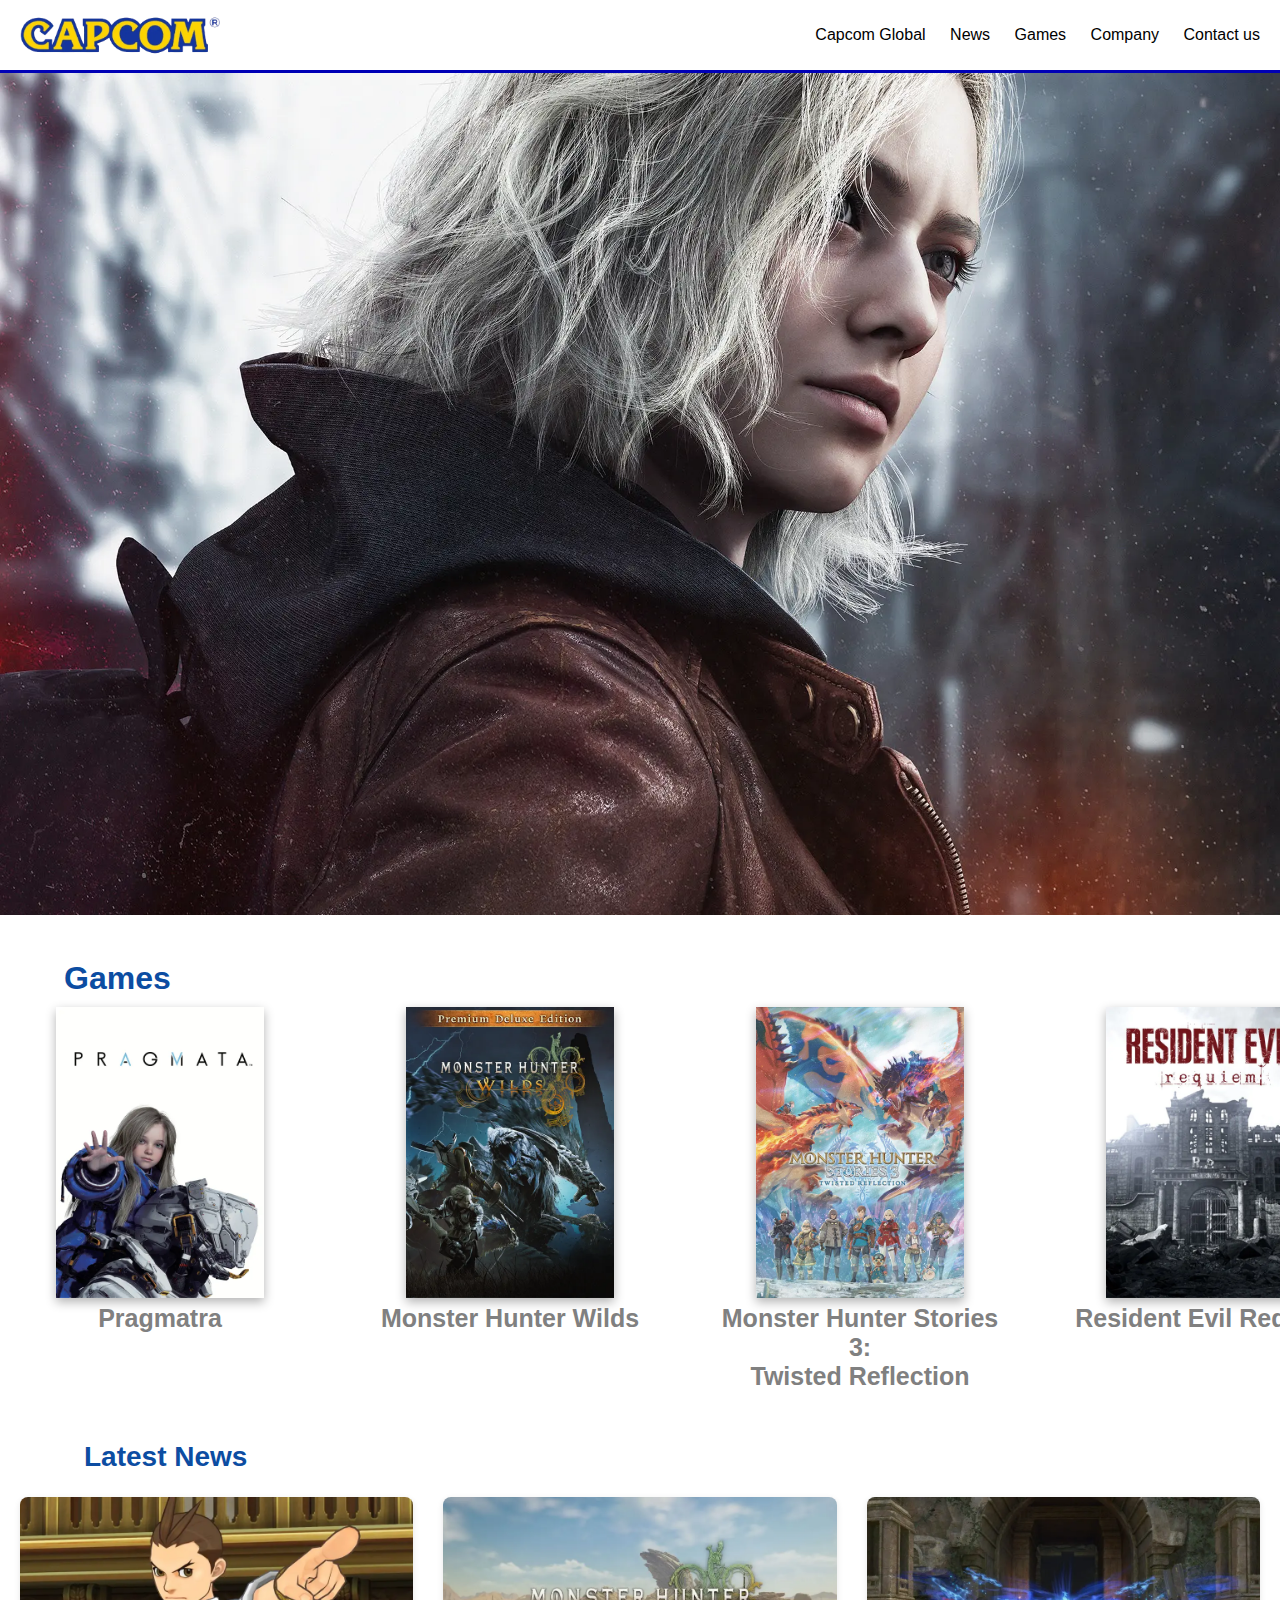
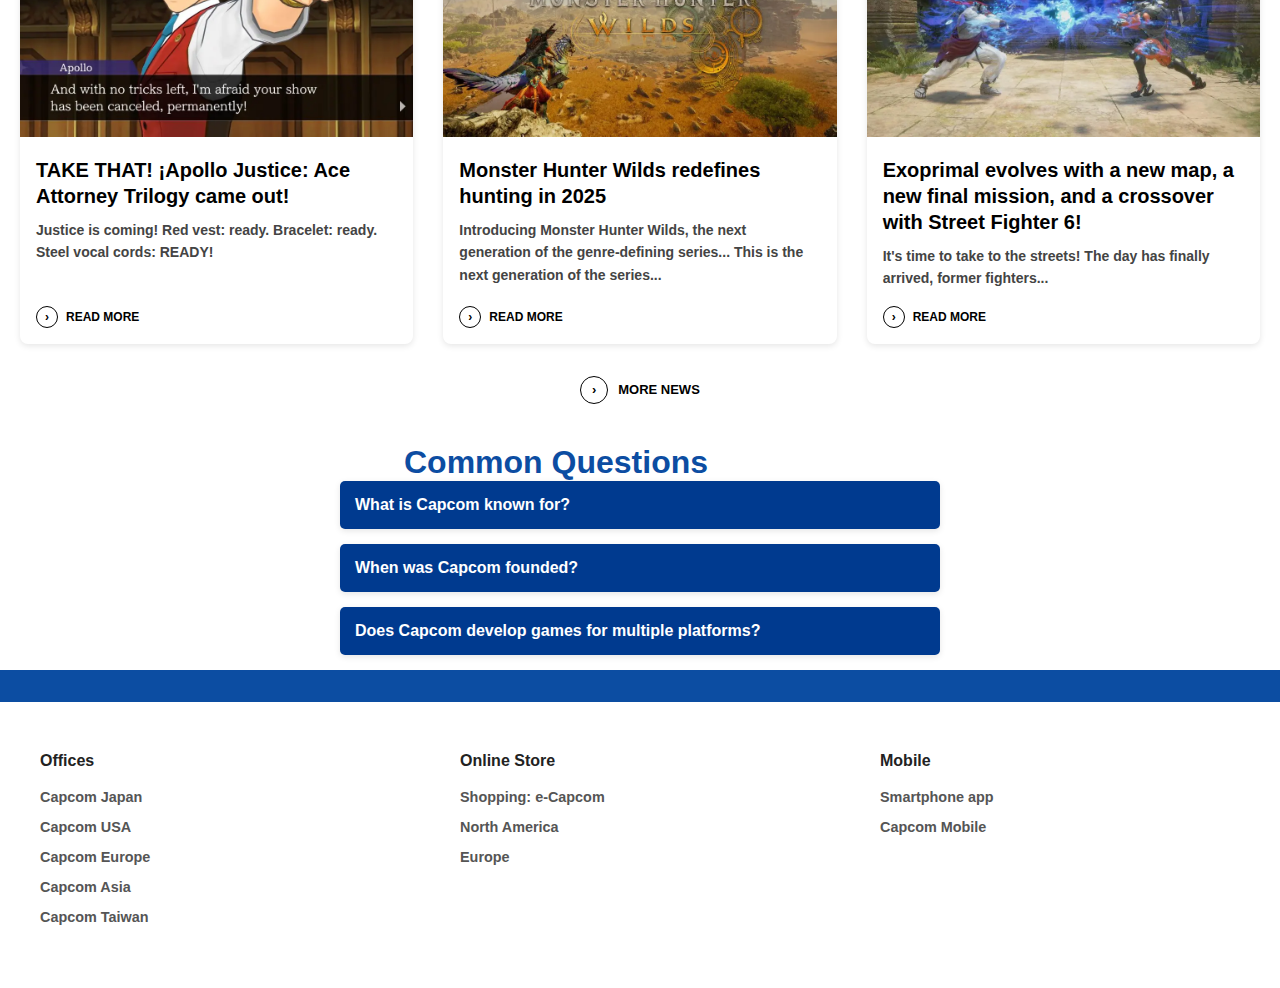
<file: index.html>
<!DOCTYPE html>
<html lang="en">
<head>
    <link rel="stylesheet" href="./main.css">
    <link rel="icon" href="./images/main/Capcom_logo_icon.webp">
    <link rel="stylesheet" href="https://cdnjs.cloudflare.com/ajax/libs/font-awesome/4.7.0/css/font-awesome.min.css">
    <meta charset="UTF-8">
    <meta name="viewport" content="width=device-width, initial-scale=1.0">
    <title>Capcom USA</title>
</head>
<body>
    <header id="capcom-header">
        <img id="logo" src="images/main/capcom-logo.webp" alt="capcom capcom-logo">
        <div id="v-menu">
            <nav>
            <a href="./404.html">Capcom Global</a>
            <a href="./404.html">News</a>
            <a href="./404.html">Games</a>
            <a href="./404.html">Company</a>
            <a href="./contact.html">Contact us</a>
            </nav>
        </div>
        <div class="hamburger" id="hamburger">
            <img src="./images/main/hamburger.webp" alt="">
        </div>
        <nav class="menu" id="menu">
            <a href="./404.html">Capcom Global</a>
            <a href="./404.html">News</a>
            <a href="./404.html">Games</a>
            <a href="./404.html">Company</a>
            <a href="./contact.html">Contact us</a>
        </nav>
    </header>
    <main>
        <div class="slider">
            <div class="slides">
                <img src="images/slider/Resident_Evil_Requiem.webp" alt="Imagen 1">
                <img src="images/slider/street-fighter.webp" alt="Imagen 2">
                <img src="images/slider/CFC2.webp" alt="Imagen 3">
            </div>
        </div>
        <section id="game-section">
            <h2>Games</h2>
            <div id="games-gallery">
                <div class="games">
                    <img  src="./images/section-g/pragmatra.webp" alt="pragmatra">
                    <a href="./404.html"><strong>Pragmatra</strong></a>
                </div>
                <div class="games">
                    <img  src="./images/section-g/MHWilds.webp" alt="monster-hunter-wild">
                    <a href="./404.html"><strong>Monster Hunter Wilds</strong></a>
                </div>
                <div class="games">
                    <img  src="./images/section-g/monster-hunter.webp" alt="pragmatra">
                    <a href="./404.html"><strong>Monster Hunter Stories 3:<br>Twisted Reflection</strong></a>
                </div>
                <div class="games">
                    <img  src="./images/section-g/re-requiem.webp" alt="Resident_Evil_Requiem">
                    <a href="./404.html"><strong>Resident Evil Requiem</strong></a>
                </div>
                <div class="games">
                    <img  src="./images/section-g/sf6.webp" alt="stf6">
                    <a href="./404.html"><strong> <br>Street Fighter 6 Years 1-2<br>Fighters Edition</strong></a>
                </div>
                <div class="games">
                    <img  src="./images/section-g/kunitsu.webp" alt="kunitsu">
                    <a href="./404.html"><strong>Kunitsu-Gami: Path of the <br> Goddes</strong></a>
                </div>
                <div class="games">
                    <img  src="./images/section-g/onimusha-pack.webp" alt="onimusha-pack">
                    <a href="./404.html"><strong>Onimusha 1+2 Pack</strong></a>
                </div>
                <div class="games">
                    <img  src="./images/section-g/onimusha2.webp" alt="onimusha2">
                    <a href="./404.html"><strong>Onimusha 2:Samura´s <br>Destiny</strong></a>
                </div>
                <div class="games">
                    <img  src="./images/section-g/capcom-fc.webp" alt="capcom-fc">
                    <a href="./404.html"><strong>Capcom Fighting Collector <br> 1+2 Bundle</b></a>
                </div>
                <div class="games">
                    <img  src="./images/section-g/capcom-fc2.webp" alt="capcom-fc2">
                    <a href="./404.html"><strong>Capcom Fighting Collector <br>2</strong></a>
                </div>
            </div>
        </section>
        <section class="news">
            <h2 class="news-title">Latest News</h2>

            <div class="news-grid">

                <!-- Card 1 -->
                <article class="news-card">
                <picture>
                    <!-- Desktop -->
                    <source 
                    srcset="./images/news/apollo.webp"
                    media="(min-width: 1200px)">
                    
                    <!-- Tablet -->
                    <source 
                    srcset="./images/news/apollo.webp"
                    media="(min-width: 768px)">
                    
                    <!-- Mobile (fallback) -->
                    <img 
                    src="./images/news/apollo.webp"
                    alt="Apollo Justice Ace Attorney"
                    loading="lazy">
                </picture>

                <div class="news-content">
                    <h3>TAKE THAT! ¡Apollo Justice: Ace Attorney Trilogy came out!</h3>
                    <p>
                    Justice is coming! Red vest: ready. Bracelet: ready.
                    Steel vocal cords: READY!
                    </p>
                    <a href="./404.html" class="read-more">READ MORE</a>
                </div>
                </article>

                <!-- Card 2 -->
                <article class="news-card">
                <picture>
                    <source srcset="./images/news/mhw-new.webp" media="(min-width: 1200px)">
                    <source srcset="./images/news/mhw-new.webp" media="(min-width: 768px)">
                    <img 
                    src="./images/news/mhw-new.webp"
                    alt="Monster Hunter Wilds"
                    loading="lazy">
                </picture>

                <div class="news-content">
                    <h3>Monster Hunter Wilds redefines hunting in 2025</h3>
                    <p>
                    Introducing Monster Hunter Wilds, the next generation of the genre-defining series...
                    This is the next generation of the series...
                    </p>
                    <a href="./404.html" class="read-more">READ MORE</a>
                </div>
                </article>

                <!-- Card 3 -->
                <article class="news-card">
                <picture>
                    <source srcset="./images/news/exoprimal-new.webp" media="(min-width: 1200px)">
                    <source srcset="./images/news/exoprimal-new.webp" media="(min-width: 768px)">
                    <img 
                    src="./images/news/exoprimal-new.webp"
                    alt="Exoprimal Street Fighter crossover"
                    loading="lazy">
                </picture>

                <div class="news-content">
                    <h3>
                    Exoprimal evolves with a new map, a new final mission,
                    and a crossover with Street Fighter 6!
                    </h3>
                    <p>
                    It's time to take to the streets! The day has finally arrived, former fighters...
                    </p>
                    <a href="#" class="read-more">READ MORE</a>
                </div>
                </article>

            </div>

            <div class="more-news">
                <a href="#">MORE NEWS</a>
            </div>
        </section>
        </div>
            <div class="faq-container">
                <h2>Common Questions</h2>

                <div class="faq">
                    <input type="checkbox" id="faq1">
                    <label for="faq1">What is Capcom known for?</label>
                    <div class="answer">
                        Capcom is known for creating iconic video game franchises such as 
                        Resident Evil, Street Fighter, Monster Hunter, and Mega Man.
                    </div>
                </div>

                <div class="faq">
                    <input type="checkbox" id="faq2">
                    <label for="faq2">When was Capcom founded?</label>
                    <div class="answer">
                        Capcom was founded in 1979 in Osaka, Japan, and has become one of the 
                        most influential video game companies in the world.
                    </div>
                </div>

                <div class="faq">
                    <input type="checkbox" id="faq3">
                    <label for="faq3">Does Capcom develop games for multiple platforms?</label>
                    <div class="answer">
                        Yes, Capcom develops and publishes games for multiple platforms, 
                        including PlayStation, Xbox, PC, and Nintendo consoles.
                    </div>
                </div>

            </div>
    </main>
    <footer>
        <div class="social-bar">
            </div>
        </div>

        <div class="footer-content">

            <div class="footer-column">
            <h3>Offices</h3>
            <ul>
                <li><a href="./404.html">Capcom Japan</a></li>
                <li><a href="./404.html">Capcom USA</a></li>
                <li><a href="./404.html">Capcom Europe</a></li>
                <li><a href="./404.html">Capcom Asia</a></li>
                <li><a href="./404.html">Capcom Taiwan</a></li>
            </ul>
            </div>

            <div class="footer-column">
            <h3>Online Store</h3>
            <ul>
                <li><a href="./404.html">Shopping: e-Capcom</a></li>
                <li><a href="./404.html">North America</a></li>
                <li><a href="./404.html">Europe</a></li>
            </ul>
            </div>

            <div class="footer-column">
            <h3>Mobile</h3>
            <ul>
                <li><a href="./404.html">Smartphone app</a></li>
                <li><a href="./404.html">Capcom Mobile</a></li>
            </ul>
        </div>
    </footer>
    <script src="./script.js"></script>
</body>
</html>
</file>
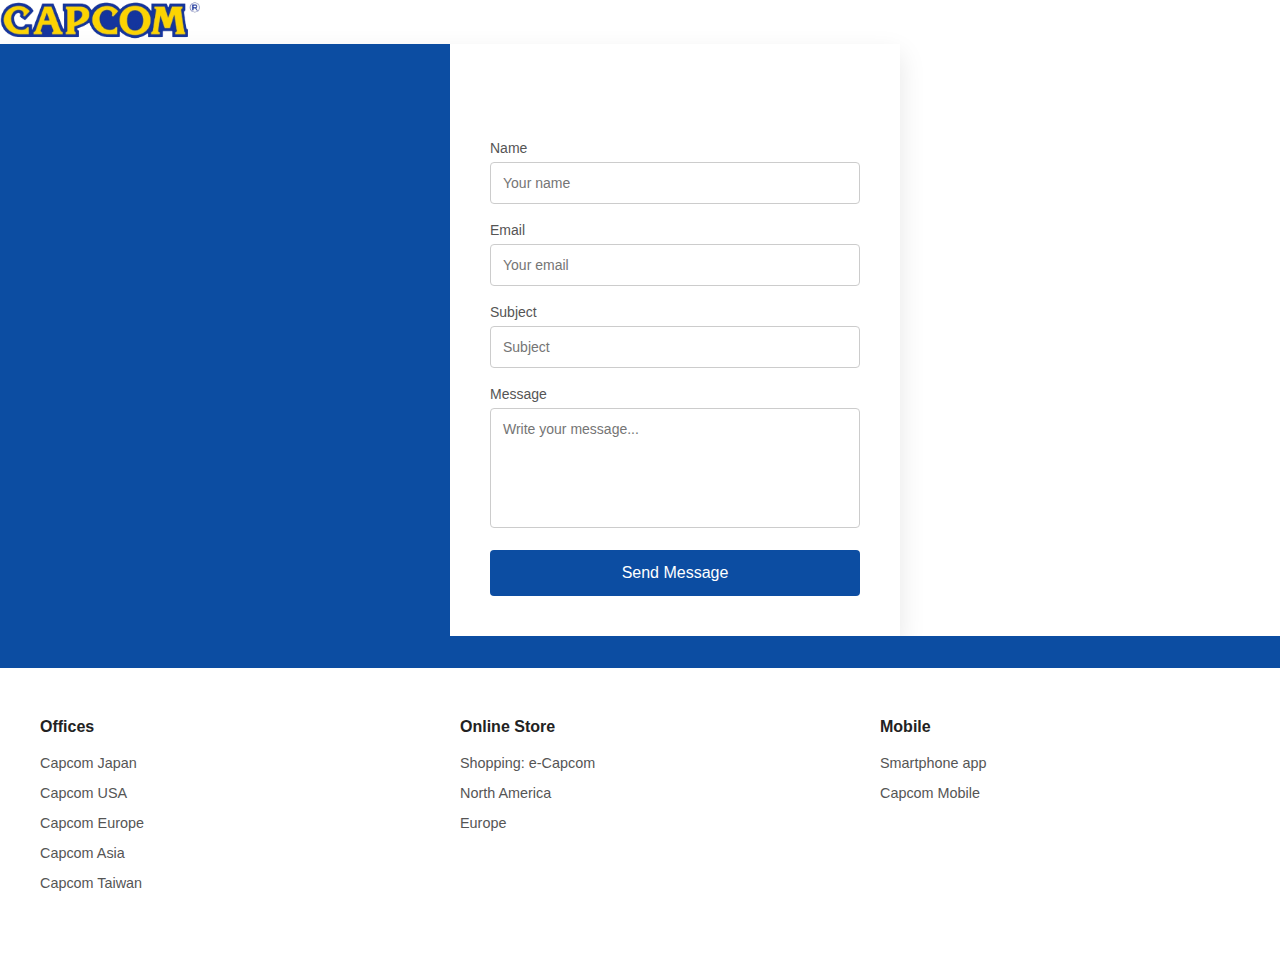
<file: contact.html>
<!DOCTYPE html>
<html lang="en">
<head>
    <link rel="icon" href="./images/Capcom_logo_icon.png">
    <link rel="stylesheet" href="./main.css">
    <meta charset="UTF-8">
    <meta name="viewport" content="width=device-width, initial-scale=1.0">
    <title>Contact Us</title>
</head>
<body>
    <header>
        <a href="./index.html"><img id="logo" src="images/capcom-logo.png" alt="capcom capcom-logo"></a>
    </header>
    <main>
        <div class="contact-container">

        <!-- Left -->
        <div class="contact-info">
        <h2>Contact Us</h2>
        <p>
            Have questions or need help?  
            Fill out the form and our team will get back to you as soon as possible.
        </p>
        </div>

        <!-- Right -->
        <div class="contact-form">
        <h2>Send a Message</h2>

        <form>
            <div class="form-group">
            <label for="name">Name</label>
            <input type="text" id="name" placeholder="Your name" required>
            </div>

            <div class="form-group">
            <label for="email">Email</label>
            <input type="email" id="email" placeholder="Your email" required>
            </div>

            <div class="form-group">
            <label for="subject">Subject</label>
            <input type="text" id="subject" placeholder="Subject">
            </div>

            <div class="form-group">
            <label for="message">Message</label>
            <textarea id="message" placeholder="Write your message..."></textarea>
            </div>

            <button type="submit">Send Message</button>
        </form>
        </div>

    </div>
    </main>
    <footer>
        <div class="social-bar">
            <div class="social-icons">
            <i class="fa-brands fa-x-twitter"></i>
            <i class="fa-brands fa-instagram"></i>
            <i class="fa-brands fa-dribbble"></i>
            <i class="fa-brands fa-youtube"></i>
            <i class="fa-brands fa-twitch"></i>
            <i class="fa-brands fa-tiktok"></i>
            <i class="fa-brands fa-facebook-f"></i>
            </div>
        </div>

        <div class="footer-content">

            <div class="footer-column">
            <h3>Offices</h3>
            <ul>
                <li><a href="./404.html">Capcom Japan</a></li>
                <li><a href="#">Capcom USA</a></li>
                <li><a href="#">Capcom Europe</a></li>
                <li><a href="#">Capcom Asia</a></li>
                <li><a href="#">Capcom Taiwan</a></li>
            </ul>
            </div>

            <div class="footer-column">
            <h3>Online Store</h3>
            <ul>
                <li><a href="#">Shopping: e-Capcom</a></li>
                <li><a href="#">North America</a></li>
                <li><a href="#">Europe</a></li>
            </ul>
            </div>

            <div class="footer-column">
            <h3>Mobile</h3>
            <ul>
                <li><a href="#">Smartphone app</a></li>
                <li><a href="#">Capcom Mobile</a></li>
            </ul>
            </div>
        </div>
    </footer>
</body>
</html>
</file>
<file: main.css>
*{
    margin: 0;
    padding: 0;
    box-sizing: border-box;
    font-family: sans-serif;
}

:root{
    --capcom-color:#0c4da2;
}

header{
    z-index: 1;
}

#capcom-header{
    display: flex;
    position: fixed;
    justify-content: space-between;
    align-items: center;   
    padding: 15px 20px;
    width: 100%;
    background-color: white;
    border-bottom: 3px solid rgb(0, 0, 182);
}

#logo{
    width: 200px;
    height: 40px;
}

.hamburger {
  transition: transform 0.3s ease;
}

.hamburger:hover {
  transform: rotate(180deg);
}

#v-menu{
    display: none;
}

#v-menu a{
    flex-direction: row;
    color: black;
    text-decoration: none;
    margin-left: 20px;
}

.menu {
    position: absolute;
    top: 60px;
    left: 0;
    width: 100%;
    background: var(--capcom-color);
    display: none;
    flex-direction: column;
    padding: 20px;
    z-index: 1;
}

.menu a {
    color: white;
    padding: 15px 0;
    display: block;
    font-size: 20px;
    text-decoration: none;
}

.slider {
    width: 100%;
    overflow: hidden;
    height: auto;
}

.slides {
    display: flex;
    animation: slide 12s infinite;
}

.slides img {
    width: 100%;
    height: auto;
    flex-shrink: 0;
}

@keyframes slide {
    0%   { transform: translateX(0); }
    33%  { transform: translateX(0); }

    38%  { transform: translateX(-100%); }
    66%  { transform: translateX(-100%); }

    71%  { transform: translateX(-200%); }
    100% { transform: translateX(-200%); }
}

#game-section{
    margin-top: 45px;
}

#games-gallery{
    display: grid;
    grid-template-columns: repeat(10, 1fr);
    gap: 30px;
    overflow: scroll;
}

.games{
    flex-direction: row;
    width: 300px;
    margin: 10px;
    text-align: center;
    font-size: 25px;
    color: gray;
}

.games img{
    box-shadow:  0 4px 10px rgba(0, 0, 0, 0.3);
    width: 15.62rem;
    height: auto;
}

.games a{
    text-decoration: none;
    color: gray;
    transition: with 2s;
}

.games a :hover{
    position: relative;
    text-decoration: underline;
}

h2{
    color: #0c4da2;
    font-family: sans-serif;
    font-size: 2rem;
    margin-left: 4rem;
}

.news {
  max-width: 100%;
  margin: 40px auto;
  padding: 0 16px;
}

.news-title {
  color: var(--capcom-color);
  font-size: 24px;
  margin-bottom: 24px;
}

.news-grid {
  display: grid;
  grid-template-columns: 1fr;
  gap: 24px;
}

.news-card {
  background: #fff;
  border-radius: 8px;
  overflow: hidden;
  box-shadow: 0 2px 6px rgba(0,0,0,0.1);
  display: flex;
  flex-direction: column;
}

.news-card img {
  width: 100%;
  height: 200px;
  object-fit: cover;
}

.news-content {
  padding: 16px;
  display: flex;
  flex-direction: column;
  height: 100%;
}

.news-content h3 {
  font-size: 17px;
  line-height: 1.3;
  margin-bottom: 10px;
}

.news-content p {
  font-size: 13px;
  line-height: 1.6;
  color: #444;
  margin-bottom: auto;
}

.read-more {
  margin-top: 16px;
  font-size: 12px;
  font-weight: bold;
  text-decoration: none;
  color: #000;
  display: inline-flex;
  align-items: center;
  gap: 8px;
}

.read-more::before {
  content: "›";
  width: 20px;
  height: 20px;
  border: 1px solid #000;
  border-radius: 50%;
  display: inline-flex;
  justify-content: center;
  align-items: center;
}

.more-news {
  margin-top: 32px;
  text-align: center;
}

.more-news a {
  font-size: 13px;
  font-weight: bold;
  color: #000;
  text-decoration: none;
  display: inline-flex;
  align-items: center;
  gap: 10px;
}

.more-news a::before {
  content: "›";
  width: 26px;
  height: 26px;
  border: 1px solid #000;
  border-radius: 50%;
  display: inline-flex;
  justify-content: center;
  align-items: center;
}

@media (min-width: 768px) {
  .news {
    max-width: 1100px;
    padding: 0 20px;
  }

  .news-title {
    font-size: 26px;
  }

  .news-grid {
    grid-template-columns: repeat(2, 1fr);
    gap: 30px;
  }

  .news-card img {
    height: 220px;
  }

  .news-content h3 {
    font-size: 18px;
  }

  .news-content p {
    font-size: 14px;
  }

  .games img{
    width: 13.62rem;
    }
}

@media (min-width: 1200px) {
  .news {
    max-width: 1300px;
  }

  .news-title {
    font-size: 28px;
  }

  .news-grid {
    grid-template-columns: repeat(3, 1fr);
  }

  .news-card img {
    height: 240px;
  }

  .news-content h3 {
    font-size: 20px;
  }
  .games img{
    width: 13rem;
    }
}

/* SOCIAL BAR */
.social-bar {
  background: var(--capcom-color);
  padding: 16px 0;
}

.social-icons {
  max-width: 1200px;
  margin: auto;
  display: flex;
  justify-content: center;
  gap: 26px;
}

.social-icons i {
  color: white;
  font-size: 1.89rem;
  cursor: pointer;
  transition: opacity 0.3s ease;
}

.social-icons i:hover {
  opacity: 0.7;
}

/* FOOTER CONTENT */
.footer-content {
  padding: 50px 0;
  display: grid;
  grid-template-columns: repeat(3, 1fr);
  max-width: 1200px;
  margin: auto;
  gap: 60px;
}

.footer-column h3 {
  font-size: 1rem;
  margin-bottom: 18px;
  color: #222;
}

.footer-column ul {
  list-style: none;
}

.footer-column ul li {
  margin-bottom: 12px;
}

.footer-column ul li a {
  text-decoration: none;
  font-size: 0.9rem;
  color: #555;
}

.footer-column ul li a:hover {
  color: var(--capcom-color);
}

/* RESPONSIVE */
@media (max-width: 768px) {
  .footer-content {
    grid-template-columns: 1fr;
    gap: 40px;
    text-align: center;
  }
}

@media screen and (min-width:761px ){
    #v-menu{
        display: block;
        position: relative;
    }
    .hamburger{
        display: none;
    }
    .slide img{
        width: 100%;
        height: 75%;
    }
    .new{
        width: 250px;
        margin-left: 50px;
        font-size: 20px;
    }
    .new h3{
        font-size: 25px ;
    }
    .new img{
        width: 250px;
    }
    #news-div{
        grid-template-columns: repeat(3, 1fr);
    }
}

@media screen and (min-width: 1200px) {
    .new, .new img{
        width: 350px;
    }
    
    .news-div {
        display: flex;
        flex-direction: row;
    }
}
/*404-page*/

#unfound{
    margin-top: 130px;
    text-align: center;  
    color: #0b5ed7; 
    font-weight: bold;
    margin-bottom: 250px;
}

#unfound-1{
    font-size: 150px;
}

#unfound-2{
    font-size: 30px;
}

/*Contact Us*/

.contact-container {background: #ffffff;
    max-width: 900px;
    width: 100%;
    display: grid;
    grid-template-columns: 1fr 1fr;
    box-shadow: 0 10px 25px rgba(0, 0, 0, 0.1);
    overflow: hidden;
}

/* LEFT SIDE */
.contact-info {
    background: var(--capcom-color);
    color: #fff;
    padding: 40px;
}

.contact-info h2 {
    font-size: 28px;
    margin-bottom: 20px;
    color: var(--capcom-color);
}

.contact-info p {
    font-size: 15px;
    line-height: 1.6;
    opacity: 0.9;
    color: var(--capcom-color);
}

/* RIGHT SIDE */
.contact-form {
    padding: 40px;
}

.contact-form h2 {
    font-size: 26px;
    margin-bottom: 25px;
    color: white;
}

.form-group {
    margin-bottom: 18px;
}

.form-group label {
    display: block;
    font-size: 14px;
    margin-bottom: 6px;
    color: #555;
}

.form-group input,
.form-group textarea {
    width: 100%;
    padding: 12px;
    border-radius: 4px;
    border: 1px solid #ccc;
    font-size: 14px;
    resize: none;
}

.form-group input:focus,
.form-group textarea:focus {
    outline: none;
    border-color: var(--capcom-color);
}

.form-group textarea {
    height: 120px;
}

button {
    background: var(--capcom-color);
    color: #fff;
    border: none;
    padding: 14px;
    width: 100%;
    font-size: 16px;
    border-radius: 4px;
    cursor: pointer;
}

button:hover {
    background: #094bb5;
}

.faq-container {
            max-width: 600px;
            margin: auto;
        }

        h1 {
            text-align: center;
            color: #1a1a1a;
        }

        .faq {
            background: #ffffff;
            border-radius: 5px;
            margin-bottom: 15px;
            overflow: hidden;
            box-shadow: 0 2px 6px rgba(0,0,0,0.1);
        }

        .faq input {
            display: none;
        }

        .faq label {
            display: block;
            padding: 15px;
            font-weight: bold;
            cursor: pointer;
            background-color: #003a8f;
            color: #ffffff;
        }

        .faq label:hover {
            background-color: #002d6b;
        }

        .faq .answer {
            padding: 15px;
            display: none;
            color: #333;
            line-height: 1.6;
        }

        .faq input:checked ~ .answer {
            display: block;
        }

@media (max-width: 768px) {
    .contact-container {
        grid-template-columns: 1fr;
      }

    .contact-info {
        text-align: center;
    }
}
</file>
